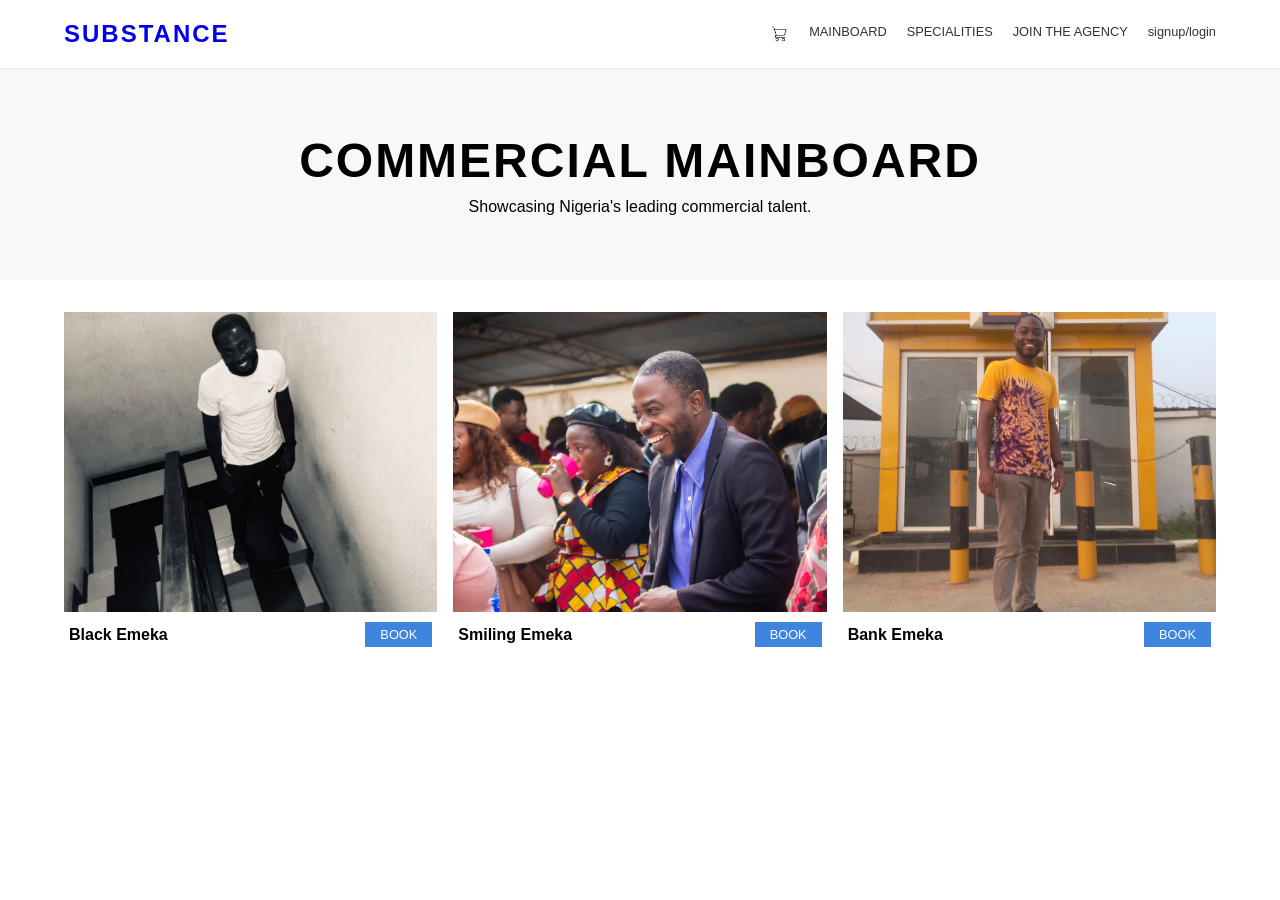
<file: index.html>
<!DOCTYPE html>
<html lang="en">

<head>
  <meta charset="UTF-8">
  <meta name="viewport" content="width=device-width, initial-scale=1.0">
  <title>Substance | Mainboard</title>
  <link rel="stylesheet" href="style.css">
</head>

<body>
  <header class="main-nav">
   <a href="index.html"> <div class="logo">SUBSTANCE</div></a>
    <nav class="desktop-menu">
      <img src="cart.png" height="20%" width="20px">
      <a href="index.html">MAINBOARD</a>
      <a href="specialities.html">SPECIALITIES</a>
      <a href="apply.html">JOIN THE AGENCY</a>
      <a href="loginpg.html">signup/login</a>
    </nav>
    <button class="mobile-toggle">☰</button>
  </header>

  <main class="grid-container">
    <section class="page-title">
      <h1>COMMERCIAL MAINBOARD</h1>
      <p>Showcasing Nigeria's leading commercial talent.</p>
    </section>

    <div class="gallery">
      <!-- Repeat this structure for all 3 cards -->
      <div class="card">
        <a href="eo1.html"><img src="EO1.jpg"></a>
        <div class="card-footer">
          <p>Black Emeka</p>
          <button class="book-btn">BOOK</button>
        </div>
      </div>

      <div class="card">
       <a href="eo6.html"> <img src="EO6.jpg"></a>
        <div class="card-footer">
          <p>Smiling Emeka</p>
          <button class="book-btn">BOOK</button>
        </div>
      </div>

      <div class="card">
       <a href="eo3.html"> <img src="EO3.jpg"></a>
        <div class="card-footer">
          <p>Bank Emeka</p>
          <button class="book-btn">BOOK</button>
        </div>
      </div>
    </div>

  </main>
  <script>
    const mobileToggle = document.querySelector('.mobile-toggle');
    const desktopMenu = document.querySelector('.desktop-menu');

    mobileToggle.addEventListener('click', () => {
      desktopMenu.classList.toggle('show');
    });
  </script>

</body>

</html>
</file>
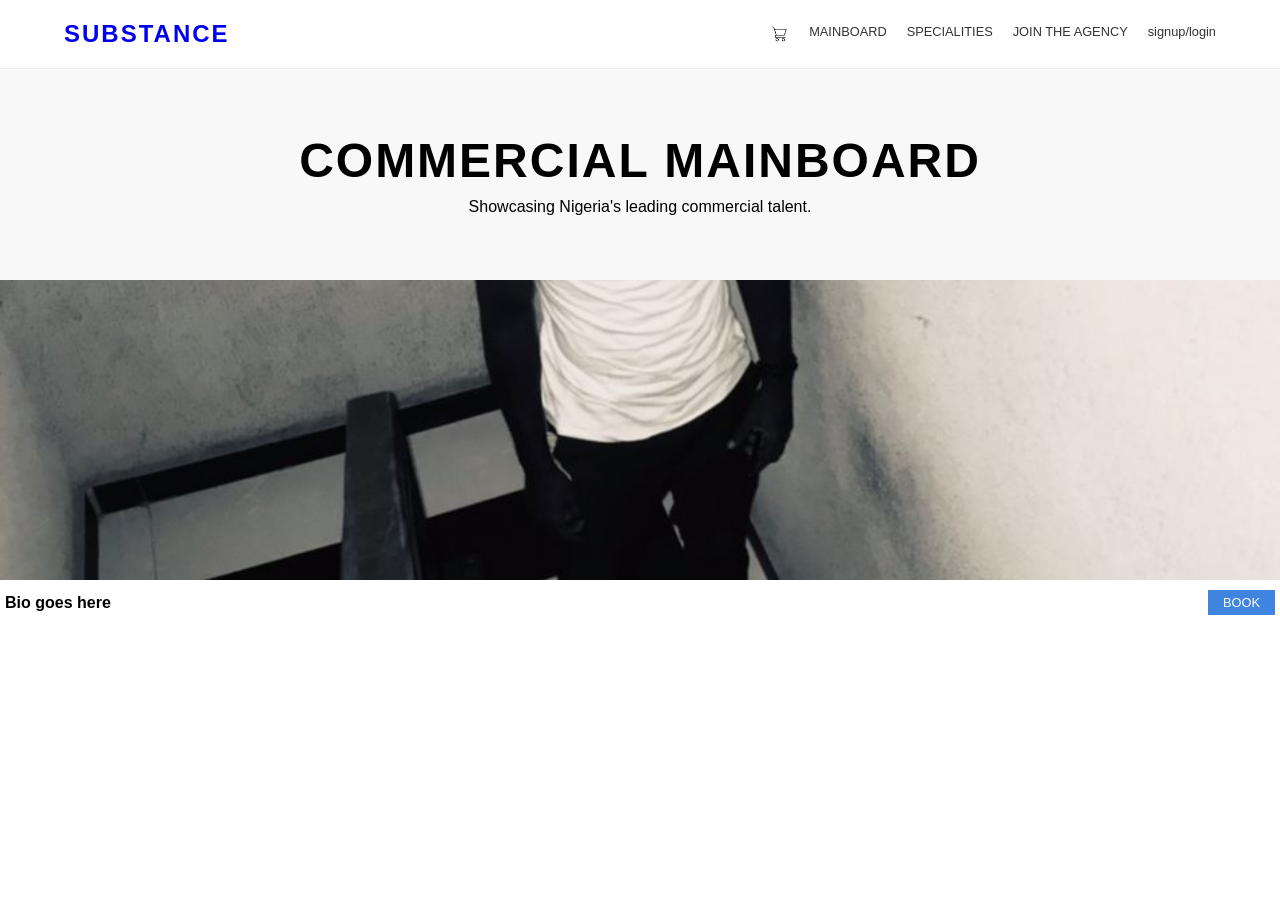
<file: eo1.html>
<!DOCTYPE html>
<html lang="en">

<head>
  <meta charset="UTF-8">
  <meta name="viewport" content="width=device-width, initial-scale=1.0">
  <title>Substance | Mainboard</title>
  <link rel="stylesheet" href="style.css">
</head>

<body>
  <header class="main-nav">
    <a href="index.html"> <div class="logo">SUBSTANCE</div></a>
    <nav class="desktop-menu">
      <img src="cart.png" height="20%" width="20px">
      <a href="index.html">MAINBOARD</a>
      <a href="specialities.html">SPECIALITIES</a>
      <a href="apply.html">JOIN THE AGENCY</a>
      <a href="loginpg.html">signup/login</a>
    </nav>
    <button class="mobile-toggle">☰</button>
  </header>

  <main class="grid-container">
    <section class="page-title">
      <h1>COMMERCIAL MAINBOARD</h1>
      <p>Showcasing Nigeria's leading commercial talent.</p>
    </section>


    <div class="card">
        <img src="EO1.jpg">
        <div class="card-footer">
          <p>Bio goes here</p>
          <button class="book-btn">BOOK</button>
        </div>
    </div>
  </main>
  <script>
    const mobileToggle = document.querySelector('.mobile-toggle');
    const desktopMenu = document.querySelector('.desktop-menu');

    mobileToggle.addEventListener('click', () => {
      desktopMenu.classList.toggle('show');
    });
  </script>
</body>
</html>
</file>
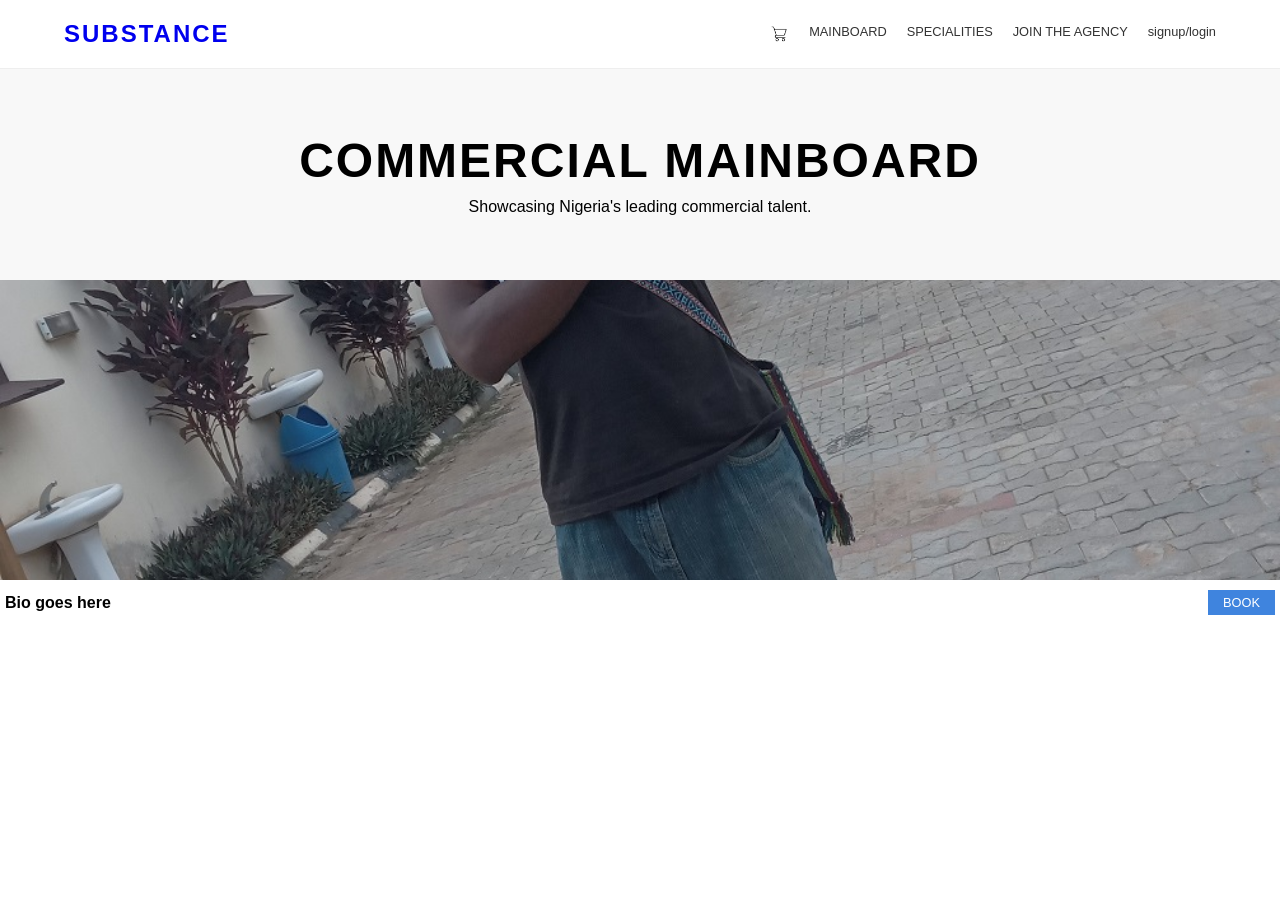
<file: eo2.html>
<!DOCTYPE html>
<html lang="en">

<head>
  <meta charset="UTF-8">
  <meta name="viewport" content="width=device-width, initial-scale=1.0">
  <title>Substance | Mainboard</title>
  <link rel="stylesheet" href="style.css">
</head>

<body>
  <header class="main-nav">
    <a href="index.html"> <div class="logo">SUBSTANCE</div></a>
    <nav class="desktop-menu">
      <img src="cart.png" height="20%" width="20px">
      <a href="index.html">MAINBOARD</a>
      <a href="specialities.html">SPECIALITIES</a>
      <a href="apply.html">JOIN THE AGENCY</a>
      <a href="loginpg.html">signup/login</a>
    </nav>
    <button class="mobile-toggle">☰</button>
  </header>

  <main class="grid-container">
    <section class="page-title">
      <h1>COMMERCIAL MAINBOARD</h1>
      <p>Showcasing Nigeria's leading commercial talent.</p>
    </section>

    <div class="card">
        <img src="EO2.jpg">
        <div class="card-footer">
          <p>Bio goes here</p>
          <button class="book-btn">BOOK</button>
        </div>
      </div>

  </main>
  <script>
    const mobileToggle = document.querySelector('.mobile-toggle');
    const desktopMenu = document.querySelector('.desktop-menu');

    mobileToggle.addEventListener('click', () => {
      desktopMenu.classList.toggle('show');
    });
  </script>
</body>
</html>
</file>
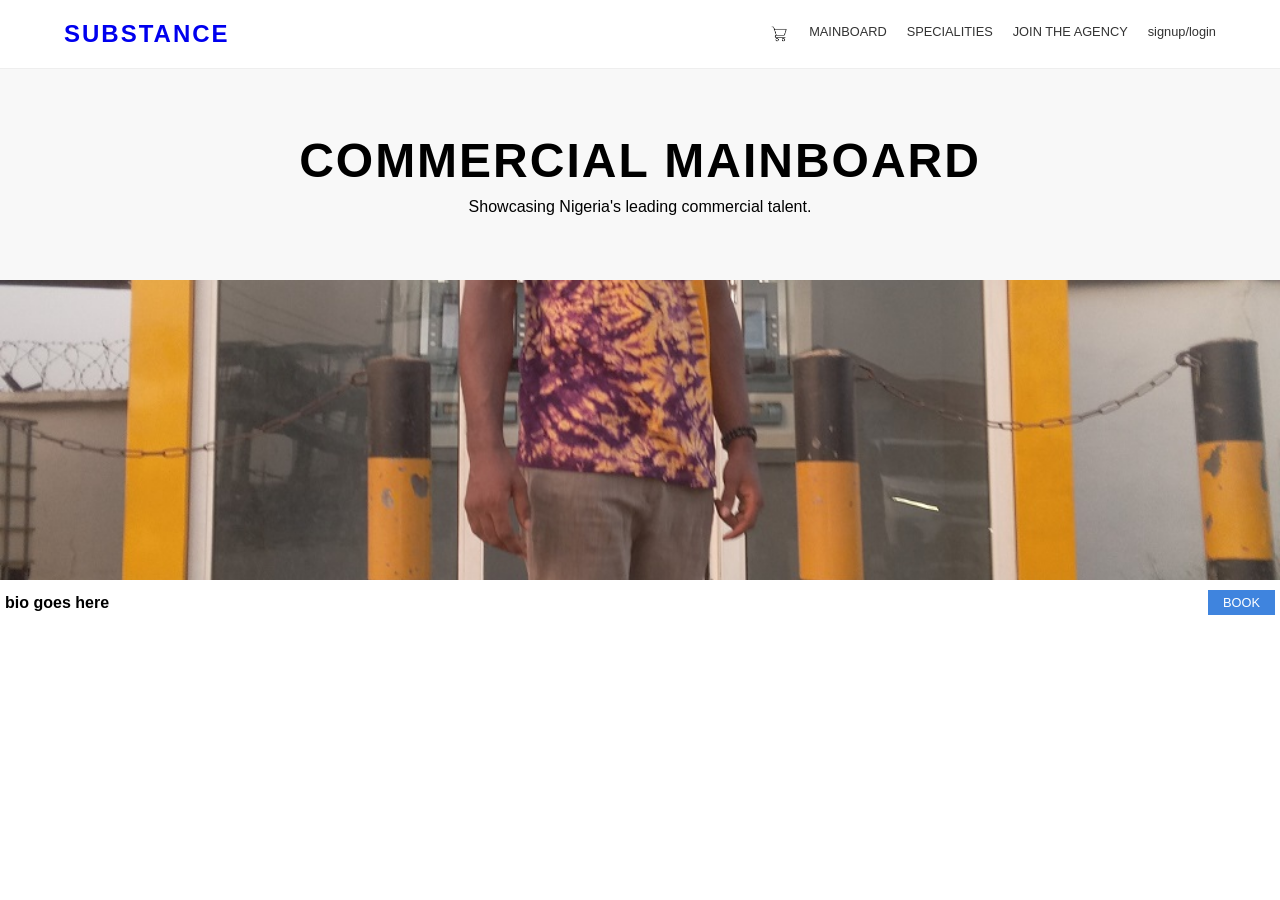
<file: eo3.html>
<!DOCTYPE html>
<html lang="en">

<head>
  <meta charset="UTF-8">
  <meta name="viewport" content="width=device-width, initial-scale=1.0">
  <title>Substance | Mainboard</title>
  <link rel="stylesheet" href="style.css">
</head>

<body>
  <header class="main-nav">
    <a href="index.html"> <div class="logo">SUBSTANCE</div></a>
    <nav class="desktop-menu">
      <img src="cart.png" height="20%" width="20px">
      <a href="index.html">MAINBOARD</a>
      <a href="specialities.html">SPECIALITIES</a>
      <a href="apply.html">JOIN THE AGENCY</a>
      <a href="loginpg.html">signup/login</a>
    </nav>
    <button class="mobile-toggle">☰</button>
  </header>

  <main class="grid-container">
    <section class="page-title">
      <h1>COMMERCIAL MAINBOARD</h1>
      <p>Showcasing Nigeria's leading commercial talent.</p>
    </section>

    <div class="card">
        <img src="EO3.jpg">
        <div class="card-footer">
          <p>bio goes here</p>
          <button class="book-btn">BOOK</button>
        </div>
      </div>
  </main>
  <script>
    const mobileToggle = document.querySelector('.mobile-toggle');
    const desktopMenu = document.querySelector('.desktop-menu');

    mobileToggle.addEventListener('click', () => {
      desktopMenu.classList.toggle('show');
    });
  </script>
</body>
</html>
</file>
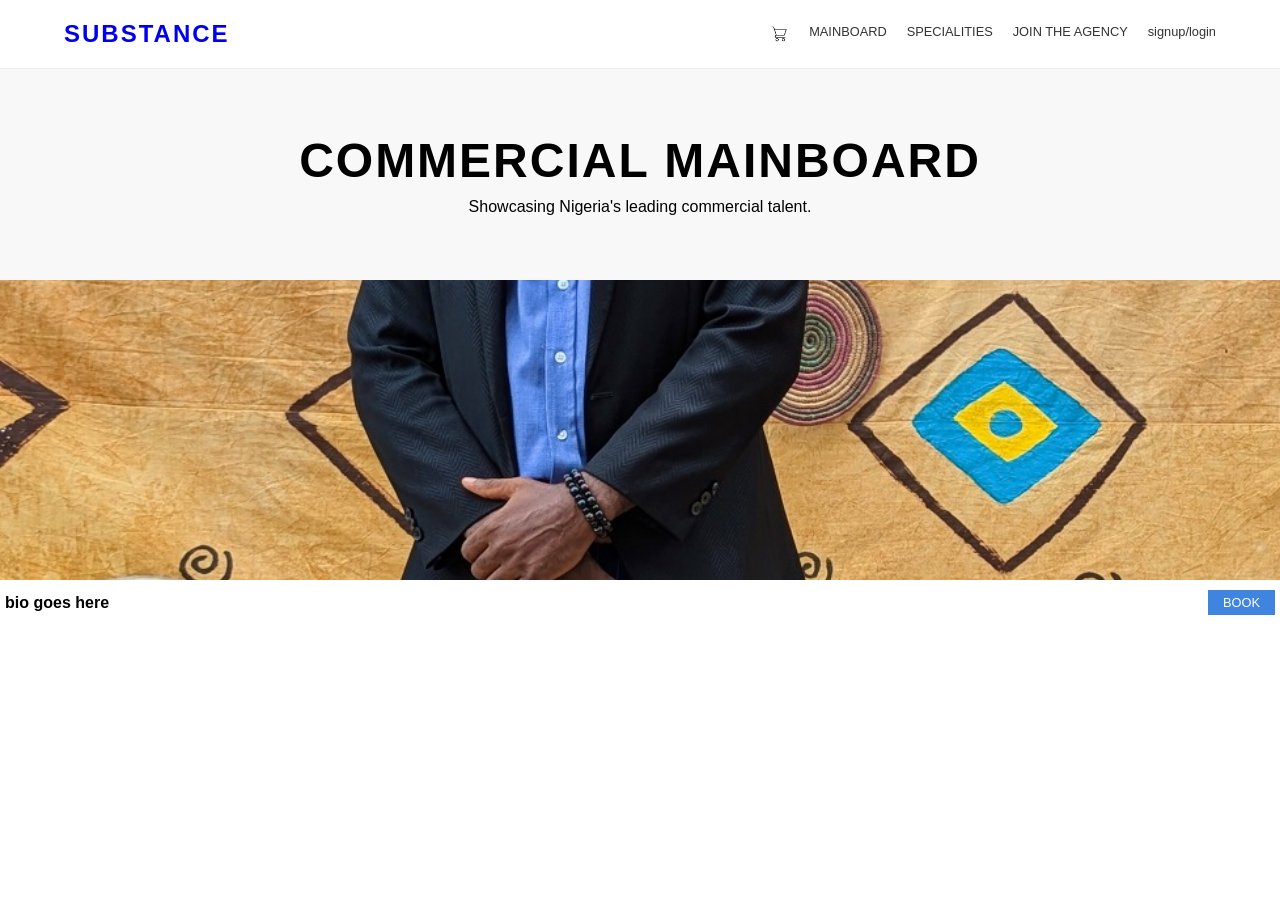
<file: eo4.html>
<!DOCTYPE html>
<html lang="en">

<head>
  <meta charset="UTF-8">
  <meta name="viewport" content="width=device-width, initial-scale=1.0">
  <title>Substance | Mainboard</title>
  <link rel="stylesheet" href="style.css">
</head>

<body>
  <header class="main-nav">
    <a href="index.html"> <div class="logo">SUBSTANCE</div></a>
    <nav class="desktop-menu">
      <img src="cart.png" height="20%" width="20px">
      <a href="index.html">MAINBOARD</a>
      <a href="specialities.html">SPECIALITIES</a>
      <a href="apply.html">JOIN THE AGENCY</a>
      <a href="loginpg.html">signup/login</a>
    </nav>
    <button class="mobile-toggle">☰</button>
  </header>

  <main class="grid-container">
    <section class="page-title">
      <h1>COMMERCIAL MAINBOARD</h1>
      <p>Showcasing Nigeria's leading commercial talent.</p>
    </section>

    <div class="card">
        <img src="EO4.jpg">
        <div class="card-footer">
          <p>bio goes here</p>
          <button class="book-btn">BOOK</button>
        </div>
      </div>
  </main>
  <script>
    const mobileToggle = document.querySelector('.mobile-toggle');
    const desktopMenu = document.querySelector('.desktop-menu');

    mobileToggle.addEventListener('click', () => {
      desktopMenu.classList.toggle('show');
    });
  </script>
</body>
</html>
</file>
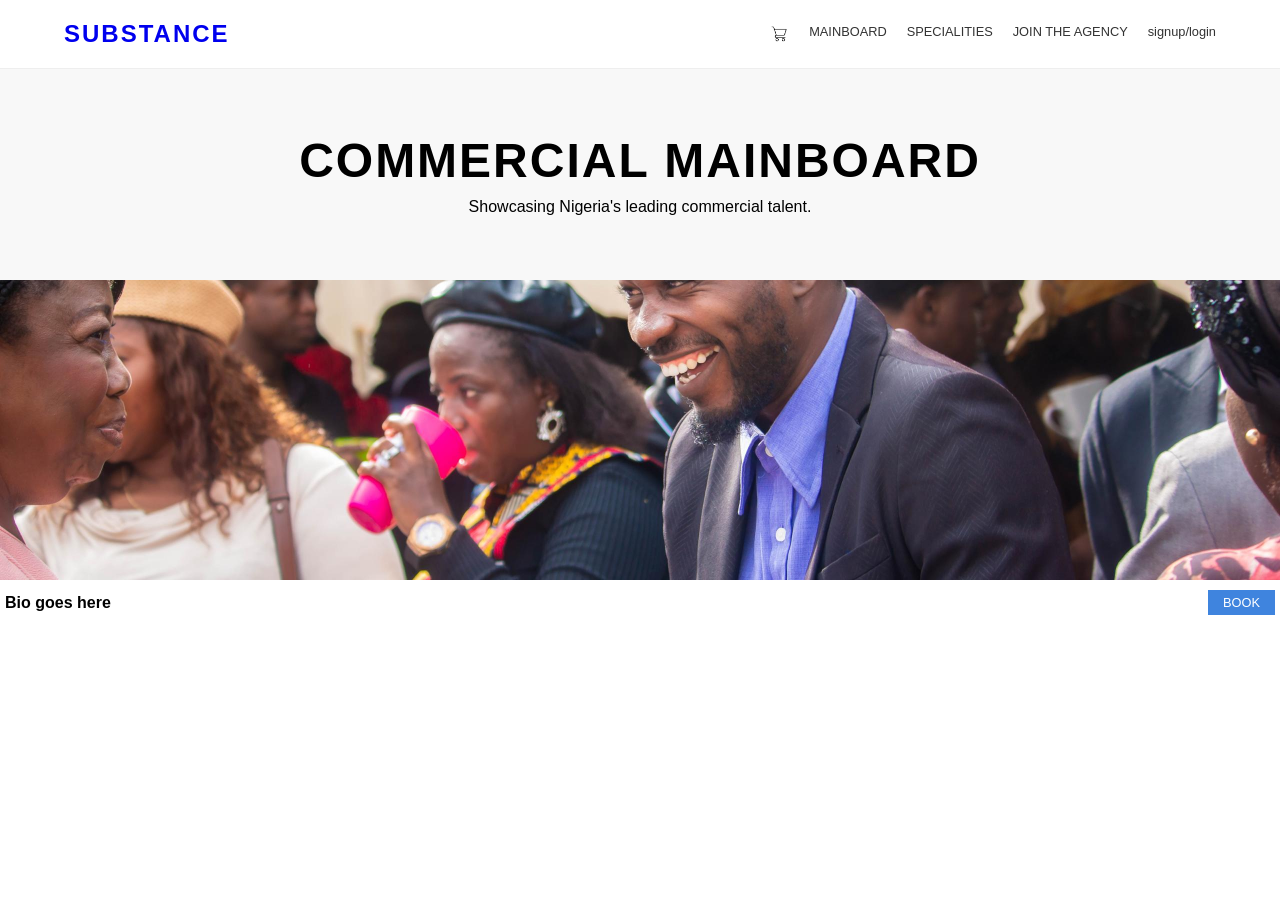
<file: eo6.html>
<!DOCTYPE html>
<html lang="en">

<head>
  <meta charset="UTF-8">
  <meta name="viewport" content="width=device-width, initial-scale=1.0">
  <title>Substance | Mainboard</title>
  <link rel="stylesheet" href="style.css">
</head>

<body>
  <header class="main-nav">
    <a href="index.html"> <div class="logo">SUBSTANCE</div></a>
    <nav class="desktop-menu">
      <img src="cart.png" height="20%" width="20px">
      <a href="index.html">MAINBOARD</a>
      <a href="specialities.html">SPECIALITIES</a>
      <a href="apply.html">JOIN THE AGENCY</a>
      <a href="loginpg.html">signup/login</a>
    </nav>
    <button class="mobile-toggle">☰</button>
  </header>

  <main class="grid-container">
    <section class="page-title">
      <h1>COMMERCIAL MAINBOARD</h1>
      <p>Showcasing Nigeria's leading commercial talent.</p>
    </section>


    <div class="card">
        <img src="EO6.jpg">
        <div class="card-footer">
          <p>Bio goes here</p>
          <button class="book-btn">BOOK</button>
        </div>
      </div>
  </main>
  <script>
    const mobileToggle = document.querySelector('.mobile-toggle');
    const desktopMenu = document.querySelector('.desktop-menu');

    mobileToggle.addEventListener('click', () => {
      desktopMenu.classList.toggle('show');
    });
  </script>
</body>
</html>
</file>
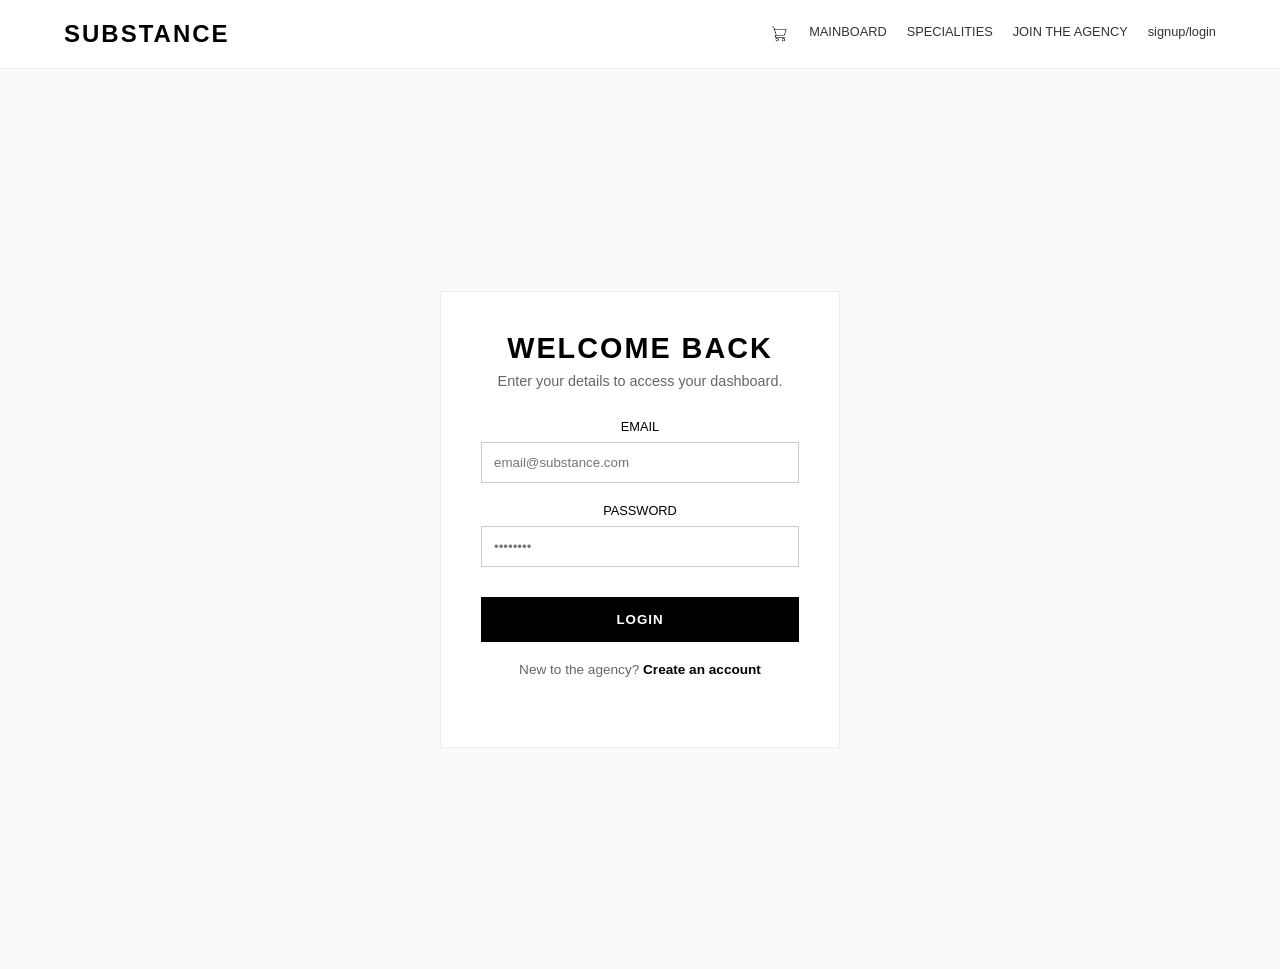
<file: loginpg.html>
<!DOCTYPE html>
<html lang="en">

<head>
    <meta charset="UTF-8">
    <meta name="viewport" content="width=device-width, initial-scale=1.0">
    <title>Substance | Mainboard</title>
    <link rel="stylesheet" href="style.css">
</head>

<body>
     <header class="main-nav">
    <div class="logo">SUBSTANCE</div>
    <nav class="desktop-menu">
      <img src="cart.png" height="20%" width="20px">
      <a href="index.html">MAINBOARD</a>
      <a href="specialities.html">SPECIALITIES</a>
      <a href="apply.html">JOIN THE AGENCY</a>
      <a href="loginpg.html">signup/login</a>
    </nav>
    <button class="mobile-toggle">☰</button>
  </header>
    <main class="auth-page">
        <div class="auth-container">
            <!-- Login Form -->
            <div id="login-form" class="auth-box">
                <h1>WELCOME BACK</h1>
                <p>Enter your details to access your dashboard.</p>
                <form>
                    <div class="input-group">
                        <label>Email</label>
                        <input type="email" placeholder="email@substance.com" required>
                    </div>
                    <div class="input-group">
                        <label>Password</label>
                        <input type="password" placeholder="••••••••" required>
                    </div>
                    <button type="submit" class="auth-btn">LOGIN</button>
                </form>
                <p class="toggle-text">New to the agency? <a href="#" onclick="toggleAuth()">Create an account</a></p>
            </div>

            <!-- Signup Form (Hidden by default) -->
            <div id="signup-form" class="auth-box hidden">
                <h1>JOIN THE BOARD</h1>
                <p>Create your talent profile today.</p>
                <form>
                    <div class="input-group">
                        <label>Full Name</label>
                        <input type="text" placeholder="Your Name" required>
                    </div>
                    <div class="input-group">
                        <label>Email</label>
                        <input type="email" placeholder="email@substance.com" required>
                    </div>
                    <div class="input-group">
                        <label>Create Password</label>
                        <input type="password" placeholder="••••••••" required>
                    </div>
                    <button type="submit" class="auth-btn">SIGN UP</button>
                </form>
                <p class="toggle-text">Already have an account? <a href="#" onclick="toggleAuth()">Login here</a></p>
            </div>
        </div>
    </main>
    <script>
        const mobileToggle = document.querySelector('.mobile-toggle');
        const desktopMenu = document.querySelector('.desktop-menu');

        mobileToggle.addEventListener('click', () => {
            desktopMenu.classList.toggle('show');
        });
    </script>
</body>

</html>
</file>
<file: style.css>
:root {
    --black: #000;
    --white: #fff;
    --gray: #f8f8f8;
}

body {
    margin: 0;
    font-family: 'Helvetica', sans-serif;
    background: var(--white);
}

.main-nav {
    display: flex;
    justify-content: space-between;
    padding: 2rem 5%;
    border-bottom: 1px solid #eee;
    background: white;
    position: sticky;
    top: 0;
}

.logo {
    font-weight: 900;
    font-size: 1.5rem;
    letter-spacing: 2px;
}

.desktop-menu a {
    text-decoration: none;
    color: var(--black);
    margin-left: 2rem;
    font-size: 0.8rem;
    font-weight: 700;
}
a {
    text-decoration: none;
}

.active {
    border-bottom: none;
}

.page-title {
    text-align: center;
    padding: 4rem 1rem;
    background: var(--gray);
}

.gallery {
    display: grid;
    /* Reduced min-width to ensure 3 fit on most desktop screens */
    grid-template-columns: repeat(auto-fit, minmax(250px, 1fr));
    gap: 1rem;
    padding: 2rem 5%;
}

.card img {
    width: 100%;
    height: 300px;
    display: block;
    object-fit: cover;
}

/* This puts the Name and Button on the same line */
.card-footer {
    display: flex;
    justify-content: space-between;
    /* Pushes name to left, button to right */
    align-items: center;
    /* Centers them vertically */
    padding: 10px 5px;
}

.card-footer p {
    margin: 0;
    font-weight: bold;
}

.book-btn {
    padding: 5px 15px;
    cursor: pointer;
    background: #3f84de;
    color: #fff;
    border: none;
    font-size: 0.8rem;
}

/* 1. Basic Reset */
* {
    margin: 0;
    padding: 0;
    box-sizing: border-box;
    font-family: 'Inter', sans-serif;
    /* Or any clean font */
}

/* 2. Navigation Styling */
.main-nav {
    display: flex;
    justify-content: space-between;
    align-items: center;
    padding: 20px 5%;
    border-bottom: 1px solid #eee;
}

.desktop-menu a {
    text-decoration: none;
    color: #333;
    margin-left: 20px;
    font-weight: 500;
}

.desktop-menu a.active {
    text-decoration: underline;
    font-weight: bold;
}

/* 3. Positioning the Main Content */
.form-page {
    max-width: 1200px;
    margin: 0 auto;
    /* Centers the whole page content */
    padding: 60px 20px;
    text-align: center;
}

.page-title h1 {
    font-size: 3rem;
    letter-spacing: 2px;
    margin-bottom: 10px;
}

/* 4. The Form Container Layout */
.form-container {
    max-width: 600px;
    /* Keeps the form from getting too wide */
    margin: 40px auto;
    /* Centers the form on the page */
    text-align: left;
    /* Aligns labels back to the left */
}

.input-group {
    margin-bottom: 20px;
}

.input-group label {
    display: block;
    margin-bottom: 8px;
    text-transform: uppercase;
    font-size: 0.8rem;
}

.input-group input {
    width: 100%;
    padding: 12px;
    border: 1px solid #ccc;
}

/* 5. Row Layout (Age and Height) */
.input-row {
    display: flex;
    gap: 20px;
    /* Puts space between the two inputs */
}

.input-row .input-group {
    flex: 1;
    /* Makes both inputs take equal width */
}

/* 6. Button Style */
.submit-btn {
    width: 100%;
    padding: 15px;
    background: black;
    color: white;
    border: none;
    cursor: pointer;
    letter-spacing: 1px;
}


.auth-page {
    height: 100vh;
    display: flex;
    justify-content: center;
    align-items: center;
    background-color: #fafafa;
}

.auth-container {
    background: #fff;
    padding: 40px;
    width: 100%;
    max-width: 400px;
    border: 1px solid #eee;
    text-align: center;
}

.auth-box h1 {
    font-size: 1.8rem;
    letter-spacing: 2px;
    margin-bottom: 8px;
}

.auth-box p {
    font-size: 0.9rem;
    color: #666;
    margin-bottom: 30px;
}

.auth-btn {
    width: 100%;
    padding: 15px;
    background: #000;
    color: #fff;
    border: none;
    margin-top: 10px;
    cursor: pointer;
    font-weight: bold;
    letter-spacing: 1px;
    transition: 0.3s;
}

.auth-btn:hover {
    background: #333;
}

.toggle-text {
    margin-top: 20px;
    font-size: 0.85rem !important;
}

.toggle-text a {
    color: #000;
    font-weight: bold;
    text-decoration: none;
}

.hidden {
    display: none;
}


/* Mobile First Menu Hide */
/* Base styles for mobile (default hidden) */
@media (max-width: 768px) {
    .desktop-menu {
        display: none;
        /* Hide menu by default */
        flex-direction: column;
        width: 100%;
        position: relative;
        top: 60px;
        /* Adjust based on your header height */
        left: 0;
        background: #fff;
    }

    /* When JS adds the 'show' class, make it visible */
    .desktop-menu.show {
        display: flex;
    }

    /* Show the toggle button only on mobile */
    .mobile-toggle {
        display: block;
        cursor: pointer;
    }
}

/* Ensure menu is always visible on desktop */
@media (min-width: 769px) {
    .desktop-menu {
        display: flex !important;
    }

    .mobile-toggle {
        display: none;
    }

    /* .card img {
        width: 100%;
        height: 150px;
        display: block;
    }*/
    /* Desktop Hover Effects */
    @media (min-width: 1024px) {

        /* 1. Image Hover: Slight zoom and brightness change */
        .card {
            overflow: hidden;
            /* Keeps the zoom contained inside the card */
        }

        .card img {
            transition: transform 0.5s ease, filter 0.5s ease;
        }

        .card:hover img {
            transform: scale(1.05);
            /* Subtle zoom in */
            filter: brightness(0.9);
            /* Slightly dims to make text pop */
        }

        /* 2. Button Hover: Change to Pink */
        .book-btn {
            transition: background-color 0.3s ease, color 0.3s ease;
        }

        .book-btn:hover {
            background-color: #FF69B4;
            /* Hot Pink */
            color: #fff;
            /* Ensures text stays white */
            border-color: #FF69B4;
        }
    }

}
</file>
